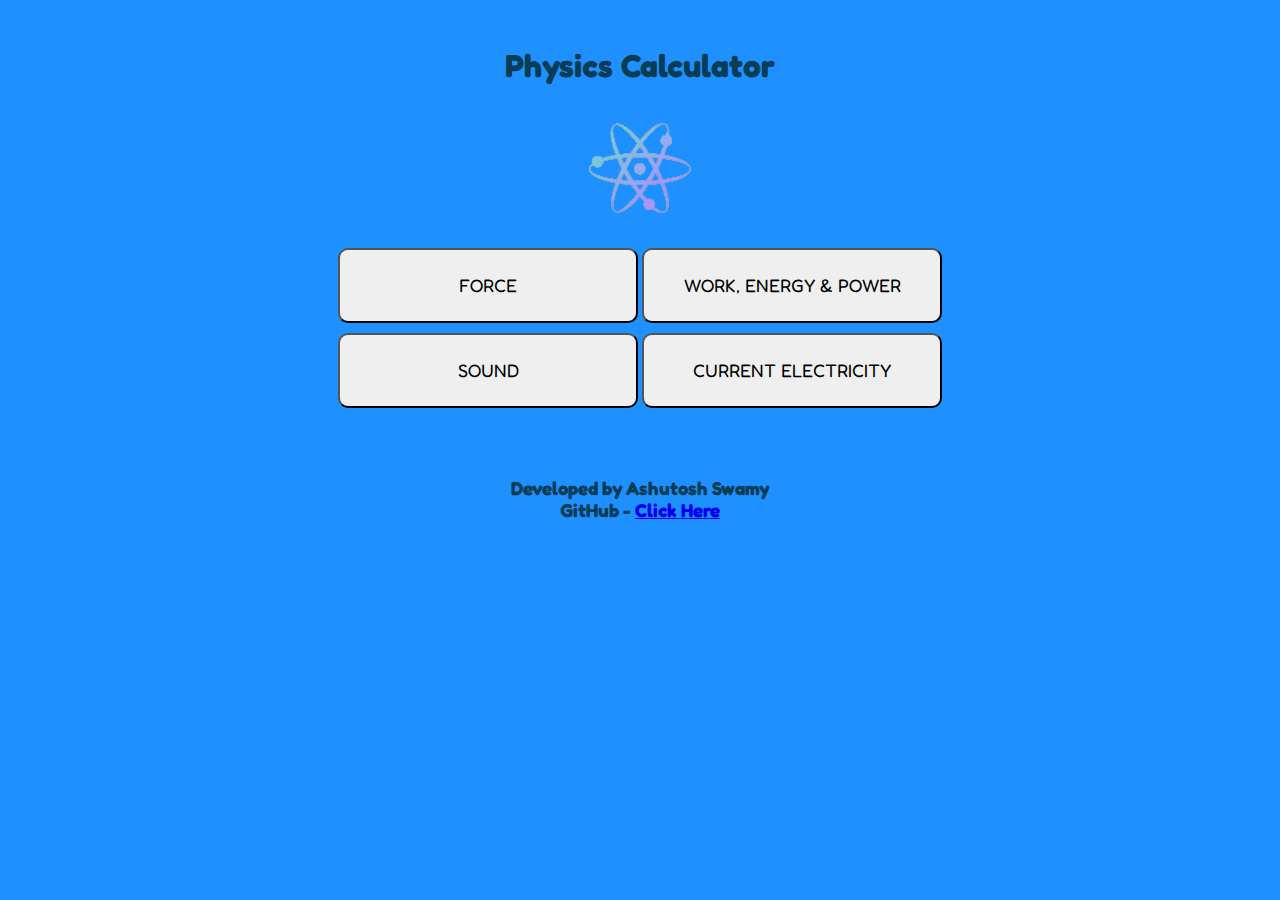
<file: index.html>
<!DOCTYPE html>
<html lang="en">
  <head>
    <meta charset="UTF-8" />
    <meta http-equiv="X-UA-Compatible" content="IE=edge" />
    <meta name="viewport" content="width=device-width, initial-scale=1.0" />
    <title>Physics Calculator</title>
    <link rel="stylesheet" href="./styles/index.css" />
    <link rel="icon" href="./assets/logo.png" />
    <link
      href="https://fonts.googleapis.com/css2?family=Fredoka&display=swap"
      rel="stylesheet"
    />
    <h1 class="title">Physics Calculator</h1>
    <div class="logo">
      <img src="./assets/logo2.png" />
    </div>
    <div class="buttons-1">
      <a href="./pages/force.html"><button>FORCE</button></a>
      <a href="./pages/wep.html"
        ><button class="wep">WORK, ENERGY & POWER</button></a
      >
    </div>
    <div class="buttons-2">
      <a href="./pages/sound.html"><button class="sound">SOUND</button></a>
      <a href="./pages/electricity.html"
        ><button class="electricity">CURRENT ELECTRICITY</button></a
      >
    </div>
    <div class="devinfo">
      <h3>
        Developed by Ashutosh Swamy<br />GitHub -
        <a href="https://github.com/ItzAshu397">Click Here</a>
      </h3>
    </div>
  </head>
  <body></body>
</html>
</file>
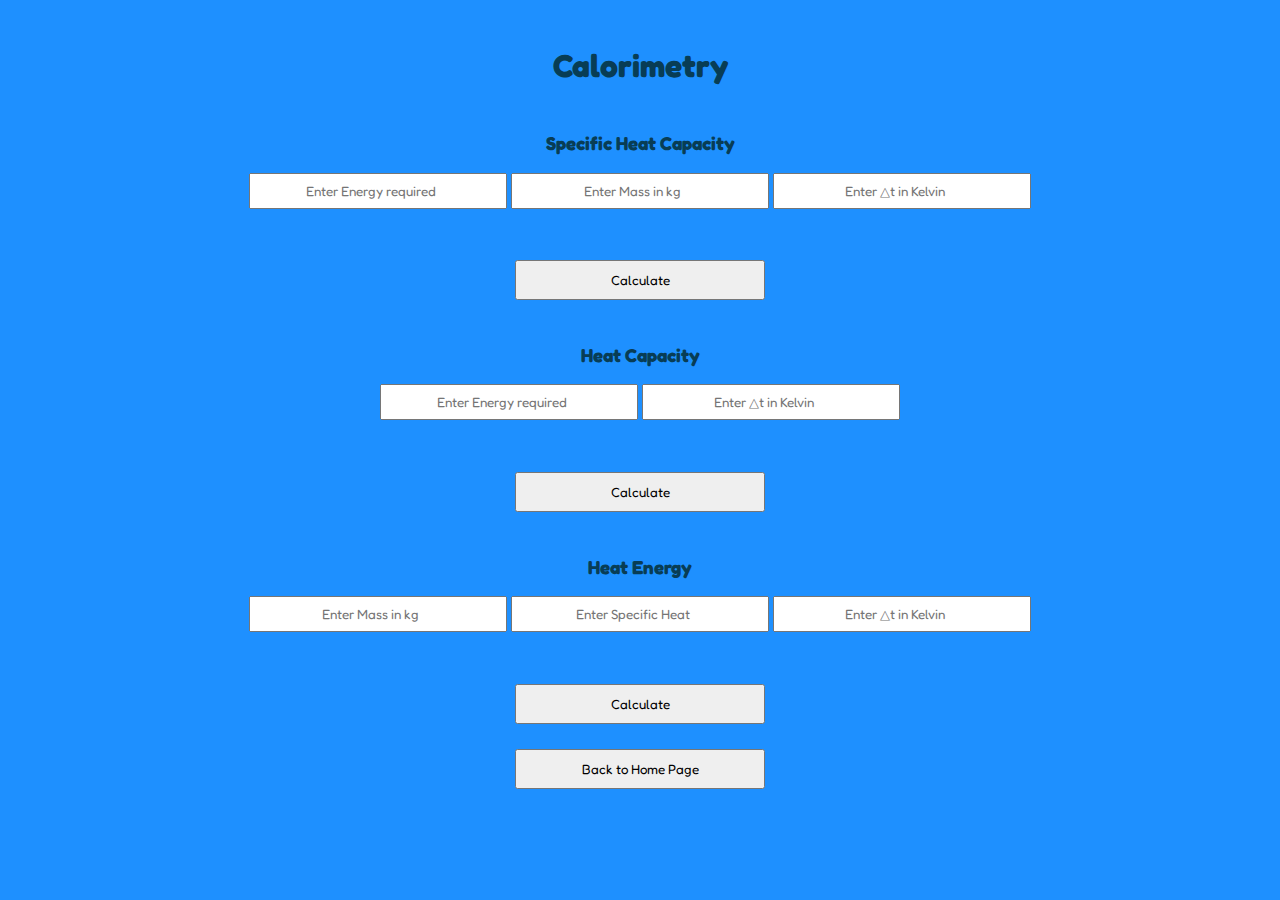
<file: pages/calorimetry.html>
<!DOCTYPE html>
<html lang="en">
  <head>
    <meta charset="UTF-8" />
    <meta http-equiv="X-UA-Compatible" content="IE=edge" />
    <meta name="viewport" content="width=device-width, initial-scale=1.0" />
    <title>Calorimetry</title>
    <link rel="stylesheet" href="../styles/calorimetry.css" />
    <link rel="icon" href="../assets/logo.png" />
    <link
      href="https://fonts.googleapis.com/css2?family=Fredoka&display=swap"
      rel="stylesheet"
    />
    <script type="text/javascript" src="../js/calorimetry.js"></script>
  </head>
  <body>
    <h1 class="title">Calorimetry</h1>
    <h3 class="specificheatinfo">Specific Heat Capacity</h3>
    <div class="specificheatinput">
      <input
        class="energyinput1"
        id="energyinput1"
        placeholder="Enter Energy required"
        type="number"
      />
      <input
        class="massinput1"
        id="massinput1"
        placeholder="Enter Mass in kg"
        type="number"
      />
      <input
        class="tempinput1"
        id="tempinput1"
        placeholder="Enter △t in Kelvin"
        type="number"
      />
    </div>
    <div class="resultdiv1">
      <h1 class="resultdiv1" id="resultdiv1"></h1>
    </div>
    <div class="specificheatbutton">
      <button class="specificheatbutton" onclick="specificHeat()">
        Calculate
      </button>
    </div>
    <h3 class="heatinfo">Heat Capacity</h3>
    <div class="heatinput">
      <input
        class="energyinput2"
        id="energyinput2"
        placeholder="Enter Energy required"
        type="number"
      />
      <input
        class="tempinput2"
        id="tempinput2"
        placeholder="Enter △t in Kelvin"
        type="number"
      />
    </div>
    <div class="resultdiv2">
      <h1 class="resultdiv2" id="resultdiv2"></h1>
    </div>
    <div class="heatbutton">
      <button class="heatbutton" onclick="heat()">Calculate</button>
    </div>
    <h3 class="heatenergyinfo">Heat Energy</h3>
    <div class="heatenergyinput">
      <input
        class="massinput2"
        id="massinput2"
        placeholder="Enter Mass in kg"
        type="number"
      />
      <input
        class="shinput1"
        id="shinput1"
        placeholder="Enter Specific Heat"
        type="number"
      />
      <input
        class="tempinput3"
        id="tempinput3"
        placeholder="Enter △t in Kelvin"
        type="number"
      />
    </div>
    <div class="resultdiv3">
      <h1 class="resultdiv3" id="resultdiv3"></h1>
    </div>
    <div class="heatenergybutton">
      <button class="heatenergybutton" onclick="heatEnergy()">Calculate</button>
    </div>
    <div class="backbutton">
      <a href="../index.html"
        ><button class="backbutton">Back to Home Page</button></a
      >
    </div>
  </body>
</html>
</file>
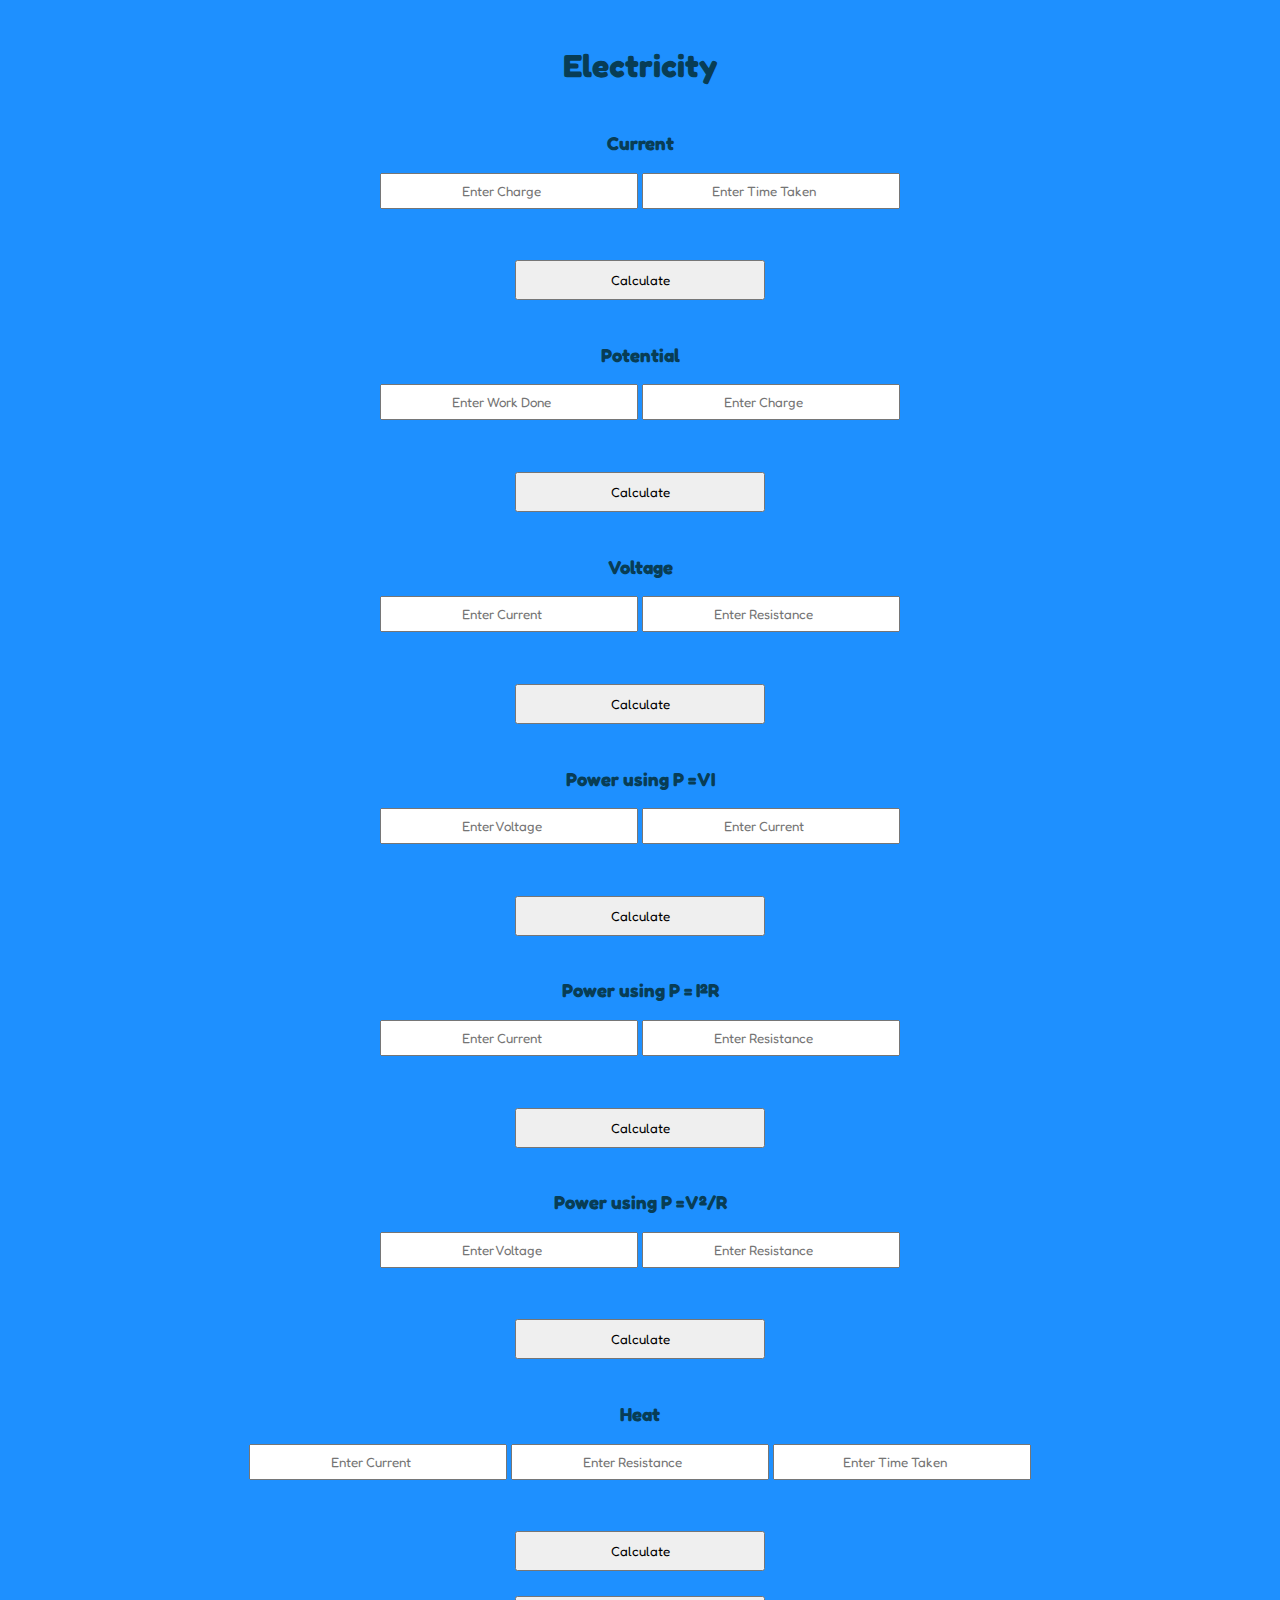
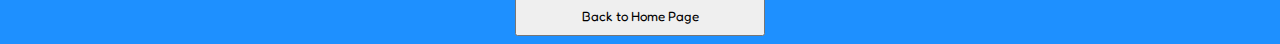
<file: pages/electricity.html>
<!DOCTYPE html>
<html lang="en">
  <head>
    <meta charset="UTF-8" />
    <meta http-equiv="X-UA-Compatible" content="IE=edge" />
    <meta name="viewport" content="width=device-width, initial-scale=1.0" />
    <title>Electricity</title>
    <link rel="stylesheet" href="../styles/electricity.css" />
    <link rel="icon" href="../assets/logo.png" />
    <link
      href="https://fonts.googleapis.com/css2?family=Fredoka&display=swap"
      rel="stylesheet"
    />
    <script type="text/javascript" src="../js/electricity.js"></script>
  </head>
  <body>
    <h1 class="title">Electricity</h1>
    <h3 class="currentinfo">Current</h3>
    <div class="currentinput">
      <input
        id="chargeinput"
        class="chargeinput"
        placeholder="Enter Charge"
        type="number"
      />
      <input
        id="timeinput"
        class="timeinput"
        placeholder="Enter Time Taken"
        type="number"
      />
    </div>
    <div class="resultdiv1">
      <h1 class="resultdiv1" id="resultdiv1"></h1>
    </div>
    <div class="currentbutton">
      <button class="currentbutton" onclick="current()">Calculate</button>
    </div>
    <h3 class="potentialinfo">Potential</h3>
    <div class="potentialinput">
      <input
        id="workinput"
        class="workinput"
        placeholder="Enter Work Done"
        type="number"
      />
      <input
        id="chargeinput2"
        class="chargeinput2"
        placeholder="Enter Charge"
        type="number"
      />
    </div>
    <div class="resultdiv2">
      <h1 class="resultdiv2" id="resultdiv2"></h1>
    </div>
    <div class="potentialbutton">
      <button class="potentialbutton" onclick="potential()">Calculate</button>
    </div>
    <h3 class="voltageinfo">Voltage</h3>
    <div class="voltageinput">
      <input
        id="currentinput2"
        class="currentinput2"
        placeholder="Enter Current"
        type="number"
      />
      <input
        id="resistanceinput"
        class="resistanceinput"
        placeholder="Enter Resistance"
        type="number"
      />
    </div>
    <div class="resultdiv3">
      <h1 class="resultdiv3" id="resultdiv3"></h1>
    </div>
    <div class="voltagebutton">
      <button class="voltagebutton" onclick="voltage()">Calculate</button>
    </div>
    <h3 class="powerinfo">Power using P = VI</h3>
    <div class="powerinput">
      <input
        id="voltageinput2"
        class="voltageinput2"
        placeholder="Enter Voltage"
        type="number"
      />
      <input
        id="currentinput3"
        class="currentinput3"
        placeholder="Enter Current"
        type="number"
      />
    </div>
    <div class="resultdiv4">
      <h1 class="resultdiv4" id="resultdiv4"></h1>
    </div>
    <div class="powerbutton">
      <button class="powerbutton" onclick="power()">Calculate</button>
    </div>
    <h3 class="powerinfo2">Power using P = I²R</h3>
    <div class="powerinput2">
      <input
        id="currentinput4"
        class="currentinput4"
        placeholder="Enter Current"
        type="number"
      />
      <input
        id="resistanceinput2"
        class="resistanceinput2"
        placeholder="Enter Resistance"
        type="number"
      />
    </div>
    <div class="resultdiv5">
      <h1 class="resultdiv5" id="resultdiv5"></h1>
    </div>
    <div class="powerbutton2">
      <button class="powerbutton2" onclick="power2()">Calculate</button>
    </div>
    <h3 class="powerinfo3">Power using P = V²/R</h3>
    <div class="powerinput3">
      <input
        id="voltageinput3"
        class="voltageinput3"
        placeholder="Enter Voltage"
        type="number"
      />
      <input
        id="resistanceinput3"
        class="resistanceinput3"
        placeholder="Enter Resistance"
        type="number"
      />
    </div>
    <div class="resultdiv6">
      <h1 class="resultdiv6" id="resultdiv6"></h1>
    </div>
    <div class="powerbutton3">
      <button class="powerbutton3" onclick="power3()">Calculate</button>
    </div>
    <h3 class="heatinfo">Heat</h3>
    <div class="heatinput">
      <input
        id="currentinput5"
        class="currentinput5"
        placeholder="Enter Current"
        type="number"
      />
      <input
        id="resistanceinput4"
        class="resistanceinput4"
        placeholder="Enter Resistance"
        type="number"
      />
      <input
        id="timeinput2"
        class="timeinput2"
        placeholder="Enter Time Taken"
        type="number"
      />
    </div>
    <div class="resultdiv7">
      <h1 class="resultdiv7" id="resultdiv7"></h1>
    </div>
    <div class="heatbutton">
      <button class="heatbutton" onclick="heat()">Calculate</button>
    </div>
    <div class="backbutton">
      <a href="../index.html"
        ><button class="backbutton">Back to Home Page</button></a
      >
    </div>
  </body>
</html>
</file>
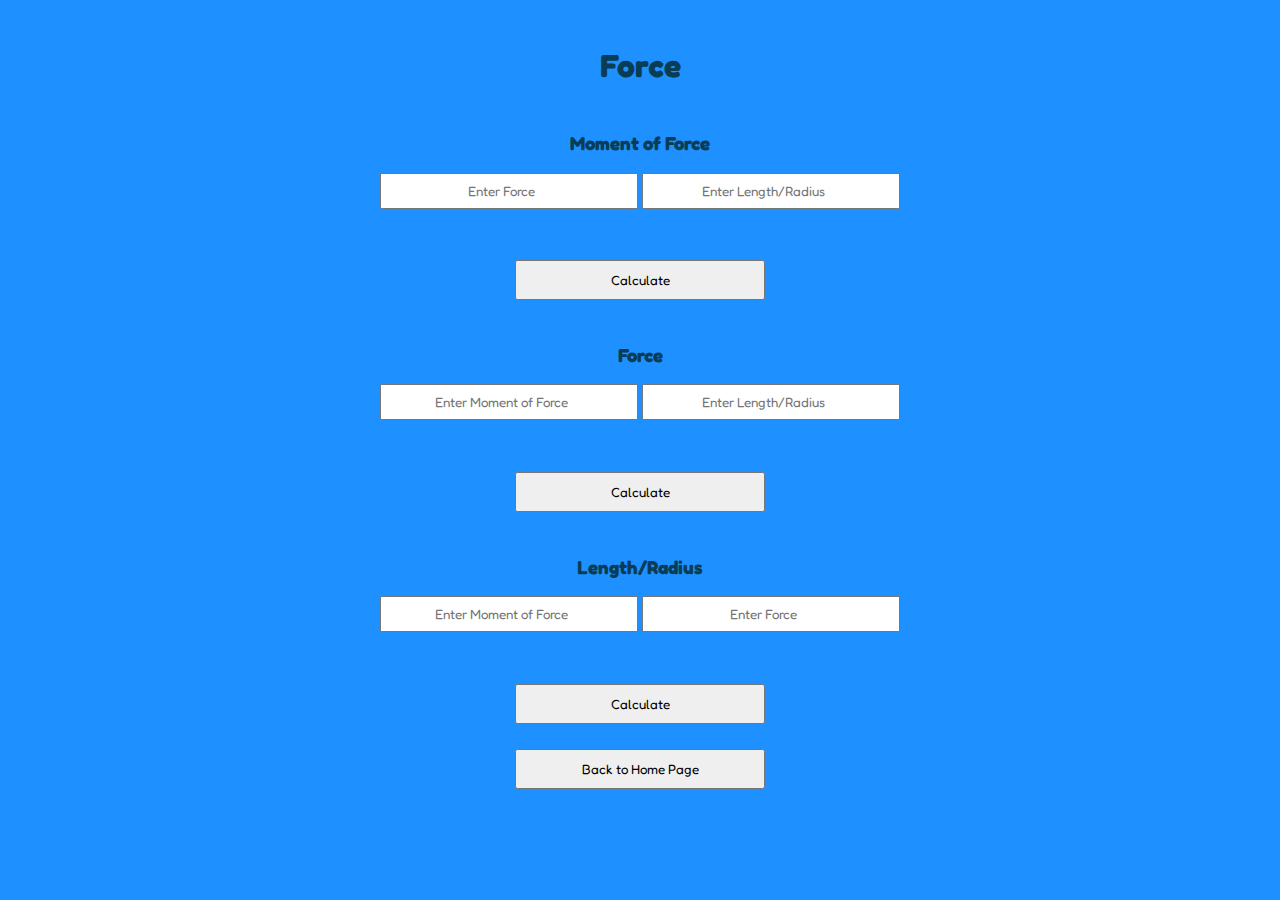
<file: pages/force.html>
<!DOCTYPE html>
<html lang="en">
  <head>
    <meta charset="UTF-8" />
    <meta http-equiv="X-UA-Compatible" content="IE=edge" />
    <meta name="viewport" content="width=device-width, initial-scale=1.0" />
    <title>Force</title>
    <link rel="stylesheet" href="../styles/force.css" />
    <link rel="icon" href="../assets/logo.png" />
    <link
      href="https://fonts.googleapis.com/css2?family=Fredoka&display=swap"
      rel="stylesheet"
    />
    <script type="text/javascript" src="../js/force.js"></script>
  </head>
  <body>
    <h1 class="title">Force</h1>
    <h3 class="momentofforceinfo">Moment of Force</h3>
    <div class="momentofforceinput">
      <input
        id="forceinput"
        class="forceinput"
        placeholder="Enter Force"
        type="number"
      />
      <input
        id="lengthinput"
        class="lengthinput"
        placeholder="Enter Length/Radius"
        type="number"
      />
    </div>
    <div class="resultdiv1">
      <h1 class="resultdiv1" id="resultdiv1"></h1>
    </div>
    <div class="momentofforcebutton">
      <button class="momentofforcebutton" onclick="momentOfForce()">
        Calculate
      </button>
    </div>
    <h3 class="forceinfo">Force</h3>
    <div class="forceinput">
      <input
        id="momentofforceinput"
        class="momentofforceinput"
        placeholder="Enter Moment of Force"
        type="number"
      />
      <input
        id="lengthinput2"
        class="lengthinput2"
        placeholder="Enter Length/Radius"
        type="number"
      />
    </div>
    <div class="resultdiv2">
      <h1 class="resultdiv2" id="resultdiv2"></h1>
    </div>
    <div class="forcebutton">
      <button class="forcebutton" onclick="force()">Calculate</button>
    </div>
    <h3 class="lengthinfo">Length/Radius</h3>
    <div class="momentofforceinput">
      <input
        id="momentofforceinput2"
        class="momentofforceinput2"
        placeholder="Enter Moment of Force"
        type="number"
      />
      <input
        id="forceinput2"
        class="forceinput2"
        placeholder="Enter Force"
        type="number"
      />
    </div>
    <div class="resultdiv3">
      <h1 class="resultdiv3" id="resultdiv3"></h1>
    </div>
    <div class="forcebutton">
      <button class="forcebutton" onclick="length()">Calculate</button>
    </div>
    <div class="backbutton">
      <a href="../index.html"
        ><button class="backbutton">Back to Home Page</button></a
      >
    </div>
  </body>
</html>
</file>
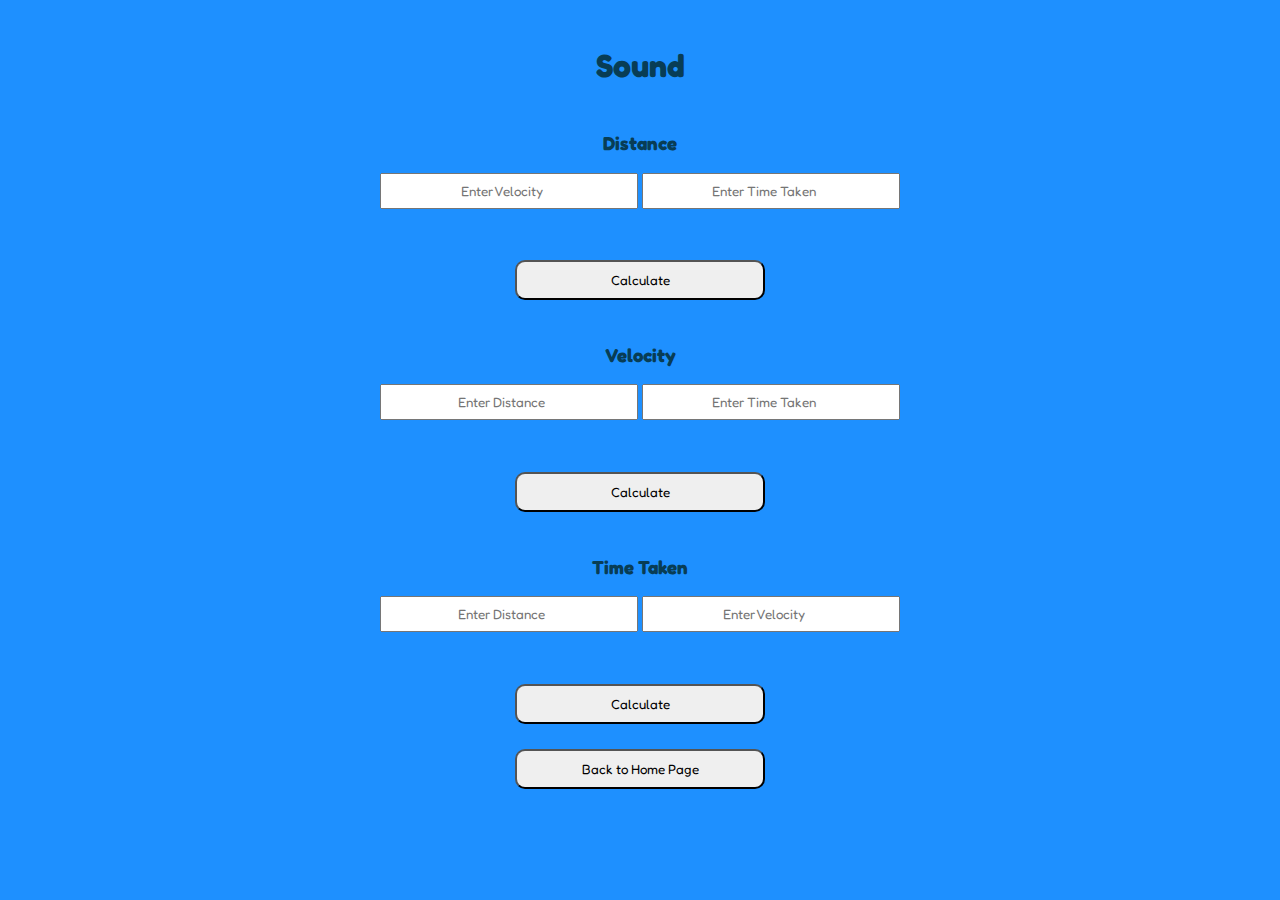
<file: pages/sound.html>
<!DOCTYPE html>
<html lang="en">
  <head>
    <meta charset="UTF-8" />
    <meta http-equiv="X-UA-Compatible" content="IE=edge" />
    <meta name="viewport" content="width=device-width, initial-scale=1.0" />
    <title>Sound</title>
    <link rel="stylesheet" href="../styles/sound.css" />
    <link rel="icon" href="../assets/logo.png" />
    <link
      href="https://fonts.googleapis.com/css2?family=Fredoka&display=swap"
      rel="stylesheet"
    />
    <script type="text/javascript" src="../js/sound.js"></script>
  </head>
  <body>
    <h1 class="title">Sound</h1>
    <h3 class="distanceinfo">Distance</h3>
    <div class="distanceinput">
      <input
        id="velocityinput"
        class="velocityinput"
        placeholder="Enter Velocity"
        type="number"
      />
      <input
        id="timeinput"
        class="timeinput"
        placeholder="Enter Time Taken"
        type="number"
      />
    </div>
    <div class="resultdiv1">
      <h1 class="resultdiv1" id="resultdiv1"></h1>
    </div>
    <div class="distancebutton">
      <button class="distancebutton" onclick="distance()">Calculate</button>
    </div>
    <h3 class="velocityinfo">Velocity</h3>
    <div class="velocityinput">
      <input
        id="distanceinput2"
        class="distanceinput2"
        placeholder="Enter Distance"
        type="number"
      />
      <input
        id="timeinput2"
        class="timeinput2"
        placeholder="Enter Time Taken"
        type="number"
      />
    </div>
    <div class="resultdiv2">
      <h1 class="resultdiv2" id="resultdiv2"></h1>
    </div>
    <div class="velocitybutton">
      <button class="velocitybutton" onclick="velocity()">Calculate</button>
    </div>
    <h3 class="timeinfo">Time Taken</h3>
    <div class="timeinput">
      <input
        id="distanceinput3"
        class="distanceinput3"
        placeholder="Enter Distance"
        type="number"
      />
      <input
        id="velocityinput2"
        class="velocityinput2"
        placeholder="Enter Velocity"
        type="number"
      />
    </div>
    <div class="resultdiv3">
      <h1 class="resultdiv3" id="resultdiv3"></h1>
    </div>
    <div class="velocitybutton">
      <button class="velocitybutton" onclick="time()">Calculate</button>
    </div>
    <div class="backbutton">
      <a href="../index.html"
        ><button class="backbutton">Back to Home Page</button></a
      >
    </div>
  </body>
</html>
</file>
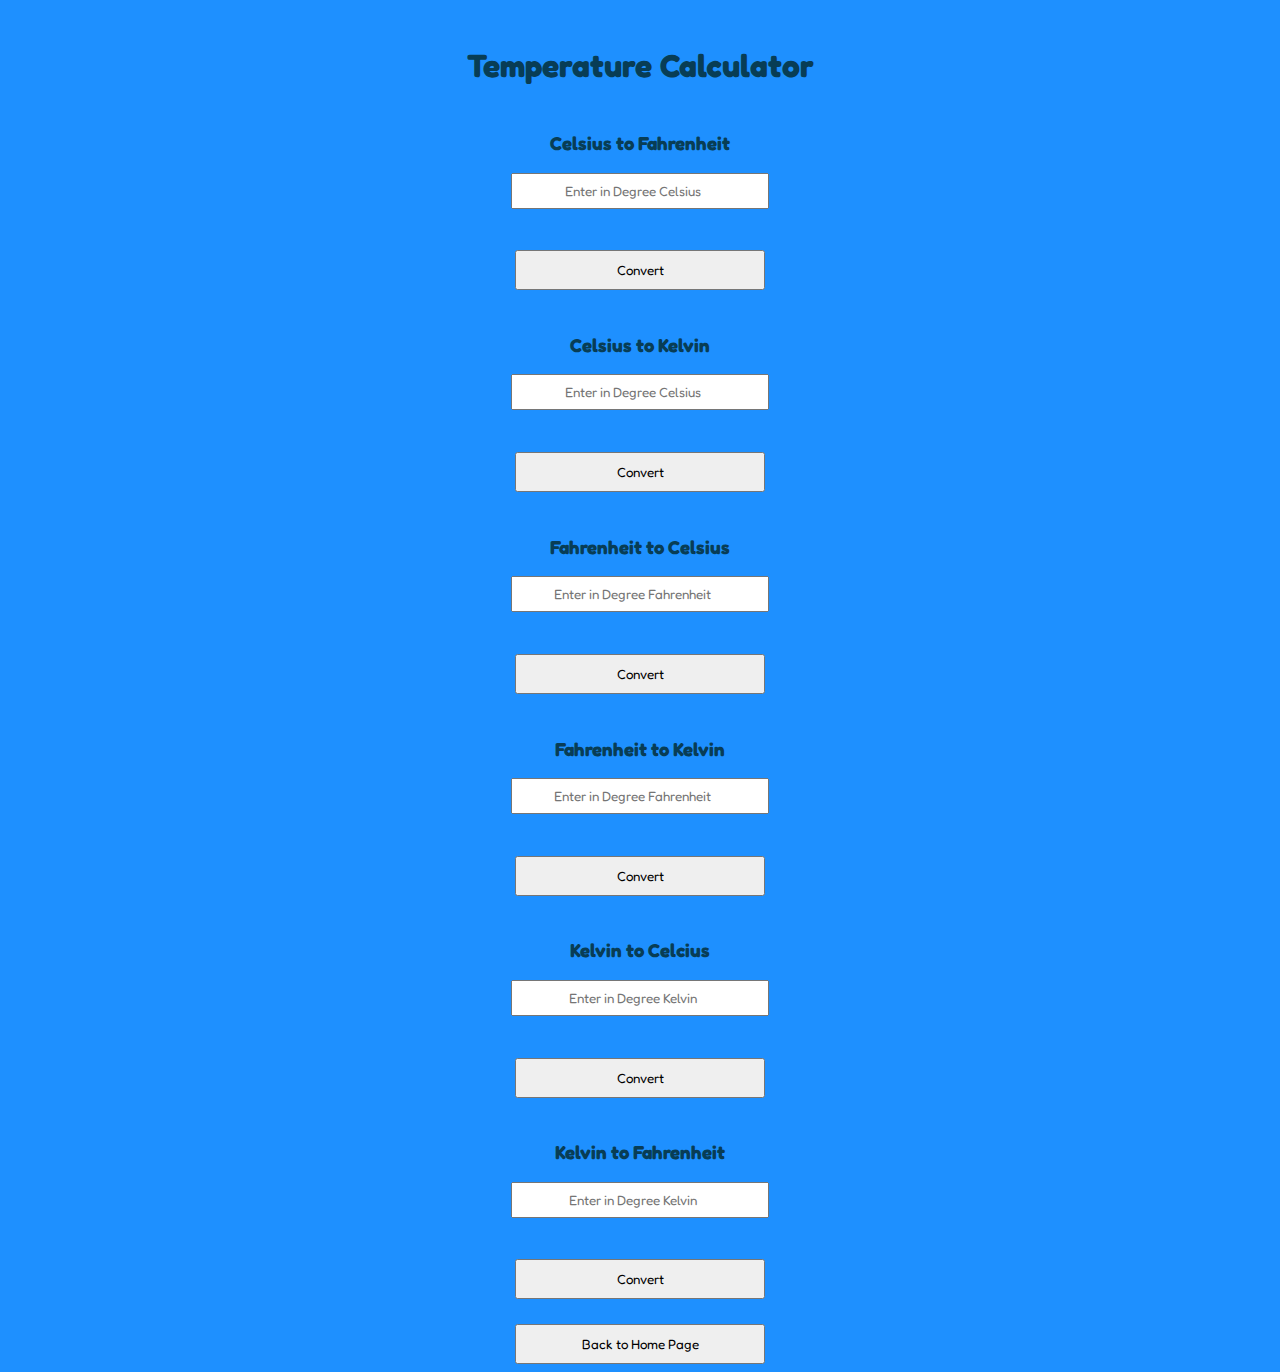
<file: pages/temperature.html>
<!DOCTYPE html>
<html lang="en">
  <head>
    <meta charset="UTF-8" />
    <meta http-equiv="X-UA-Compatible" content="IE=edge" />
    <meta name="viewport" content="width=device-width, initial-scale=1.0" />
    <title>Temperature Calculator</title>
    <link rel="icon" href="../assets/logo.png" />
    <link rel="stylesheet" href="../styles/temperature.css" />
    <link
    href="https://fonts.googleapis.com/css2?family=Fredoka&display=swap"
    rel="stylesheet"
   />
    <script type="text/javascript" src="../js/temperature.js"></script>
  </head>
  <body>
    <h1 class="title">Temperature Calculator</h1>
    <h3 class="ctofinfo">Celsius to Fahrenheit</h3>
    <div class="ctofinput">
      <input
        id="ctofinput"
        class="ctofinput"
        placeholder="Enter in Degree Celsius"
        type="number"
      />
      <div class="resultdiv1">
        <h1 class="resultdiv1" id="resultdiv1"></h1>
      </div>
      <div class="ctofbutton">
        <button class="ctofbutton" onclick="celsiusToFahrenheit()">Convert</button>
      </div>
      <h3 class="ctokinfo">Celsius to Kelvin</h3>
      <div class="ctokinput">
        <input
          id="ctokinput"
          class="ctokinput"
          placeholder="Enter in Degree Celsius"
          type="number"
        />
        <div class="resultdiv2">
          <h1 class="resultdiv2" id="resultdiv2"></h1>
        </div>
        <div class="ctokbutton">
          <button class="ctokbutton" onclick="celsiusToKelvin()">Convert</button>
        </div>
        <h3 class="ftocinfo">Fahrenheit to Celsius</h3>
        <div class="ftocinput">
          <input
            id="ftocinput"
            class="ftocinput"
            placeholder="Enter in Degree Fahrenheit"
            type="number"
          />
          <div class="resultdiv3">
            <h1 class="resultdiv3" id="resultdiv3"></h1>
          </div>
          <div class="ftocbutton">
            <button class="ftocbutton" onclick="fahrenheitToCelsius()">Convert</button>
          </div>
          <h3 class="ftokinfo">Fahrenheit to Kelvin</h3>
          <div class="ftokinput">
            <input
              id="ftokinput"
              class="ftokinput"
              placeholder="Enter in Degree Fahrenheit"
              type="number"
            />
            <div class="resultdiv4">
              <h1 class="resultdiv4" id="resultdiv4"></h1>
            </div>
            <div class="ftokbutton">
              <button class="ftokbutton" onclick="fahrenheitToKelvin()">Convert</button>
            </div>
            <h3 class="ktocinfo">Kelvin to Celcius</h3>
            <div class="ktocinput">
              <input
                id="ktocinput"
                class="ktocinput"
                placeholder="Enter in Degree Kelvin"
                type="number"
              />
              <div class="resultdiv5">
                <h1 class="resultdiv5" id="resultdiv5"></h1>
              </div>
              <div class="ktocbutton">
                <button class="ktocbutton" onclick="kelvinToCelsius()">Convert</button>
              </div>
              <h3 class="ktofinfo">Kelvin to Fahrenheit</h3>
              <div class="ktofinput">
                <input
                  id="ktofinput"
                  class="ktofinput"
                  placeholder="Enter in Degree Kelvin"
                  type="number"
                />
                <div class="resultdiv6">
                  <h1 class="resultdiv6" id="resultdiv6"></h1>
                </div>
                <div class="ktofbutton">
                  <button class="ktofbutton" onclick="kelvinToFahrenheit()">Convert</button>
                </div>
    <div class="backbutton">
      <a href="../index.html"
        ><button class="backbutton">Back to Home Page</button></a
      >
    </div>
  </body>
</html>
</file>
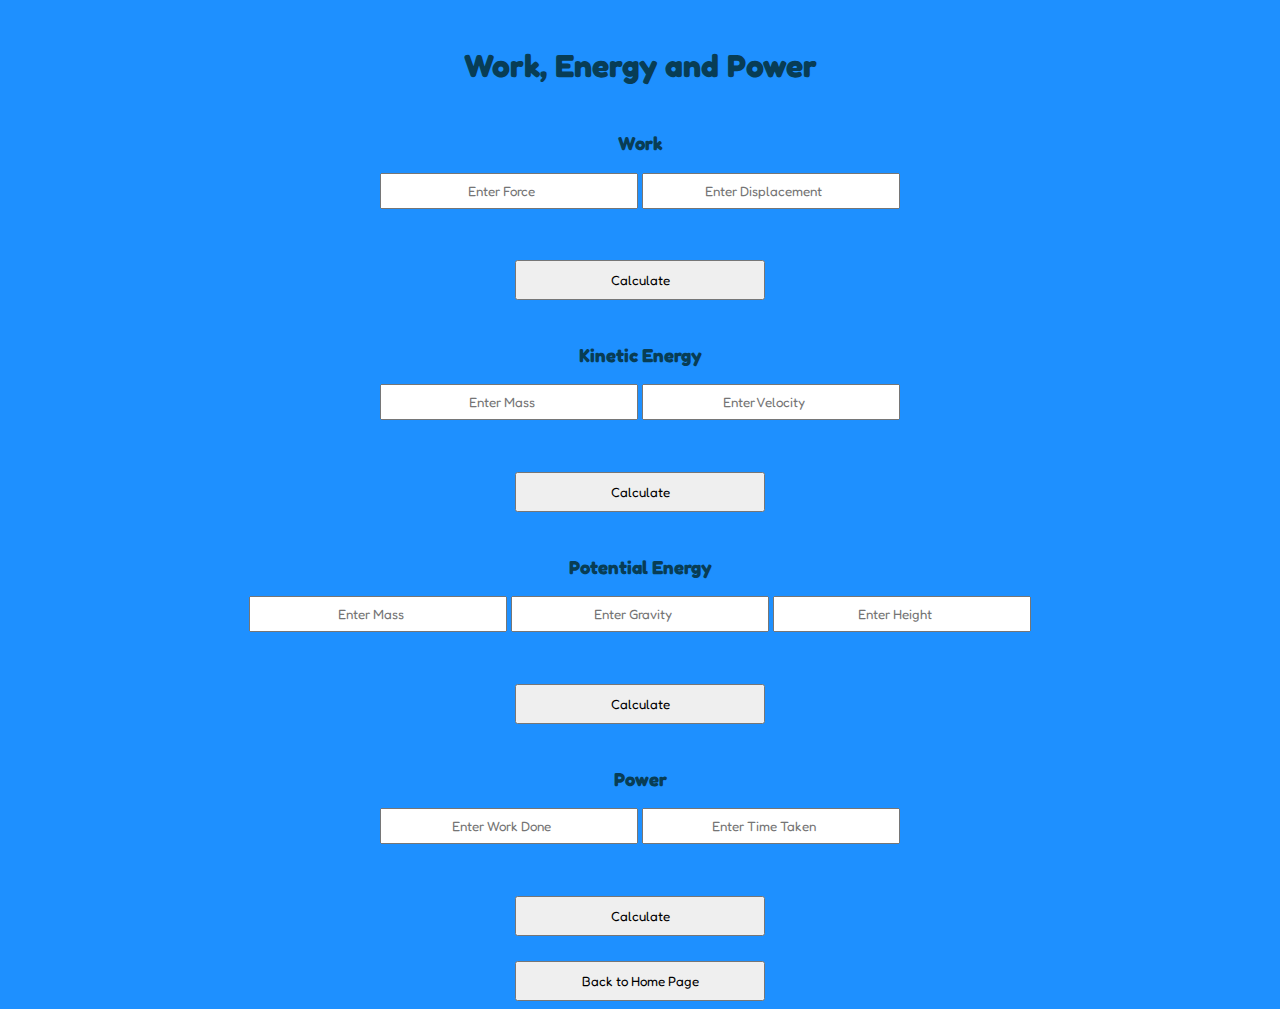
<file: pages/wep.html>
<!DOCTYPE html>
<html lang="en">
  <head>
    <meta charset="UTF-8" />
    <meta http-equiv="X-UA-Compatible" content="IE=edge" />
    <meta name="viewport" content="width=device-width, initial-scale=1.0" />
    <title>Work, Energy and Power</title>
    <link rel="stylesheet" href="../styles/wep.css" />
    <link rel="icon" href="../assets/logo.png" />
    <link
      href="https://fonts.googleapis.com/css2?family=Fredoka&display=swap"
      rel="stylesheet"
    />
    <script type="text/javascript" src="../js/wep.js"></script>
  </head>
  <body>
    <h1 class="title">Work, Energy and Power</h1>
    <h3 class="workinfo">Work</h3>
    <div class="workinput">
      <input
        id="forceinput"
        class="forceinput"
        placeholder="Enter Force"
        type="number"
      />
      <input
        id="displacementinput"
        class="displacementinput"
        placeholder="Enter Displacement"
        type="number"
      />
    </div>
    <div class="resultdiv1">
      <h1 class="resultdiv1" id="resultdiv1"></h1>
    </div>
    <div class="workbutton">
      <button class="workbutton" onclick="work()">Calculate</button>
    </div>
    <h3 class="kineticenergyinfo">Kinetic Energy</h3>
    <div class="kineticenergyinput">
      <input
        id="massinput"
        class="massinput"
        placeholder="Enter Mass"
        type="number"
      />
      <input
        id="velocityinput"
        class="velocityinput"
        placeholder="Enter Velocity"
        type="number"
      />
    </div>
    <div class="resultdiv2">
      <h1 class="resultdiv2" id="resultdiv2"></h1>
    </div>
    <div class="kineticenergybutton">
      <button class="kineticenergybutton" onclick="kineticEnergy()">
        Calculate
      </button>
    </div>
    <h3 class="potentialenergyinfo">Potential Energy</h3>
    <div class="potentialenergyinput">
      <input
        id="massinput2"
        class="massinput2"
        placeholder="Enter Mass"
        type="number"
      />
      <input
        id="gravityinput"
        class="gravityinput"
        placeholder="Enter Gravity"
        type="number"
      />
      <input
        id="heightinput"
        class="heightinput"
        placeholder="Enter Height"
        type="number"
      />
    </div>
    <div class="resultdiv3">
      <h1 class="resultdiv3" id="resultdiv3"></h1>
    </div>
    <div class="potentialenergybutton">
      <button class="potentialenergybutton" onclick="potentialEnergy()">
        Calculate
      </button>
    </div>
    <h3 class="powerinfo">Power</h3>
    <div class="powerinput">
      <input
        id="workinput2"
        class="workinput2"
        placeholder="Enter Work Done"
        type="number"
      />
      <input
        id="timeinput"
        class="timeinput"
        placeholder="Enter Time Taken"
        type="number"
      />
    </div>
    <div class="resultdiv4">
      <h1 class="resultdiv4" id="resultdiv4"></h1>
    </div>
    <div class="powerbutton">
      <button class="powerbutton" onclick="power()">Calculate</button>
    </div>
    <div class="backbutton">
      <a href="../index.html"
        ><button class="backbutton">Back to Home Page</button></a
      >
    </div>
  </body>
</html>
</file>
<file: styles/index.css>
body {
  font-family: "Fredoka", sans-serif;
  color: #083d55;
  background-color: #1e90ff;
}

h1.title {
  padding-top: 25px;
  text-align: center;
}

div.logo {
  padding-top: 10px;
  text-align: center;
}

div.buttons-1 {
  padding-top: 25px;
  text-align: center;
}

div.buttons-2 {
  padding-top: 10px;
  text-align: center;
}

button {
  height: 75px;
  width: 300px;
  text-align: center;
  font-family: "Fredoka", sans-serif;
  font-size: large;
  border-radius: 10px;
}

div.devinfo {
  padding-top: 50px;
  text-align: center;
}
</file>
<file: styles/calorimetry.css>
body {
  font-family: "Fredoka", sans-serif;
  color: #083d55;
  background-color: #1e90ff;
}

h1.title {
  padding-top: 25px;
  text-align: center;
}
h3.specificheatinfo {
  padding-top: 25px;
  text-align: center;
}

div.specificheatinput {
  text-align: center;
  font-family: "Fredoka", sans-serif;
}

input.energyinput1 {
  text-align: center;
  height: 30px;
  width: 250px;
  font-family: "Fredoka", sans-serif;
}

input.massinput1 {
  text-align: center;
  height: 30px;
  width: 250px;
  font-family: "Fredoka", sans-serif;
}

input.tempinput1 {
  text-align: center;
  height: 30px;
  width: 250px;
  font-family: "Fredoka", sans-serif;
}

div.specificheatbutton {
  padding-top: 20px;
  text-align: center;
}

button.specificheatbutton {
  text-align: center;
  font-family: "Fredoka", sans-serif;
  height: 40px;
  width: 250px;
}

div.resultdiv1 {
  text-align: center;
  padding-top: 10px;
  font-family: "Fredoka", sans-serif;
}

h3.heatinfo {
  padding-top: 25px;
  text-align: center;
}

div.heatinput {
  text-align: center;
  font-family: "Fredoka", sans-serif;
}

input.energyinput2 {
  text-align: center;
  height: 30px;
  width: 250px;
  font-family: "Fredoka", sans-serif;
}

input.tempinput2 {
  text-align: center;
  height: 30px;
  width: 250px;
  font-family: "Fredoka", sans-serif;
}

div.heatbutton {
  padding-top: 20px;
  text-align: center;
}

button.heatbutton {
  text-align: center;
  font-family: "Fredoka", sans-serif;
  height: 40px;
  width: 250px;
}

div.resultdiv2 {
  text-align: center;
  padding-top: 10px;
  font-family: "Fredoka", sans-serif;
}

h3.heatenergyinfo {
  padding-top: 25px;
  text-align: center;
}

div.heatenergyinput {
  text-align: center;
  font-family: "Fredoka", sans-serif;
}

input.massinput2 {
  text-align: center;
  height: 30px;
  width: 250px;
  font-family: "Fredoka", sans-serif;
}

input.shinput1 {
  text-align: center;
  height: 30px;
  width: 250px;
  font-family: "Fredoka", sans-serif;
}

input.tempinput3 {
  text-align: center;
  height: 30px;
  width: 250px;
  font-family: "Fredoka", sans-serif;
}

div.heatenergybutton {
  padding-top: 20px;
  text-align: center;
}

button.heatenergybutton {
  text-align: center;
  font-family: "Fredoka", sans-serif;
  height: 40px;
  width: 250px;
}

div.resultdiv3 {
  text-align: center;
  padding-top: 10px;
  font-family: "Fredoka", sans-serif;
}

div.backbutton {
  padding-top: 25px;
  text-align: center;
}

button.backbutton {
  text-align: center;
  font-family: "Fredoka", sans-serif;
  height: 40px;
  width: 250px;
}
</file>
<file: styles/electricity.css>
body {
  font-family: "Fredoka", sans-serif;
  color: #083d55;
  background-color: #1e90ff;
}

h1.title {
  padding-top: 25px;
  text-align: center;
}

h3.currentinfo {
  padding-top: 25px;
  text-align: center;
}

div.currentinput {
  text-align: center;
  font-family: "Fredoka", sans-serif;
}

input.chargeinput {
  text-align: center;
  height: 30px;
  width: 250px;
  font-family: "Fredoka", sans-serif;
}

input.timeinput {
  text-align: center;
  height: 30px;
  width: 250px;
  font-family: "Fredoka", sans-serif;
}

div.currentbutton {
  padding-top: 20px;
  text-align: center;
}

button.currentbutton {
  text-align: center;
  font-family: "Fredoka", sans-serif;
  height: 40px;
  width: 250px;
}

div.resultdiv1 {
  text-align: center;
  padding-top: 10px;
  font-family: "Fredoka", sans-serif;
}

h3.potentialinfo {
  padding-top: 25px;
  text-align: center;
}

div.potentialinput {
  text-align: center;
  font-family: "Fredoka", sans-serif;
}

input.workinput {
  text-align: center;
  height: 30px;
  width: 250px;
  font-family: "Fredoka", sans-serif;
}

input.chargeinput2 {
  text-align: center;
  height: 30px;
  width: 250px;
  font-family: "Fredoka", sans-serif;
}

div.potentialbutton {
  padding-top: 20px;
  text-align: center;
}

button.potentialbutton {
  text-align: center;
  font-family: "Fredoka", sans-serif;
  height: 40px;
  width: 250px;
}

div.resultdiv2 {
  text-align: center;
  padding-top: 10px;
  font-family: "Fredoka", sans-serif;
}

h3.voltageinfo {
  padding-top: 25px;
  text-align: center;
}

div.voltageinput {
  text-align: center;
  font-family: "Fredoka", sans-serif;
}

input.currentinput2 {
  text-align: center;
  height: 30px;
  width: 250px;
  font-family: "Fredoka", sans-serif;
}

input.resistanceinput {
  text-align: center;
  height: 30px;
  width: 250px;
  font-family: "Fredoka", sans-serif;
}

div.voltagebutton {
  padding-top: 20px;
  text-align: center;
}

button.voltagebutton {
  text-align: center;
  font-family: "Fredoka", sans-serif;
  height: 40px;
  width: 250px;
}

div.resultdiv3 {
  text-align: center;
  padding-top: 10px;
  font-family: "Fredoka", sans-serif;
}

h3.powerinfo {
  padding-top: 25px;
  text-align: center;
}

div.powerinput {
  text-align: center;
  font-family: "Fredoka", sans-serif;
}

input.voltageinput2 {
  text-align: center;
  height: 30px;
  width: 250px;
  font-family: "Fredoka", sans-serif;
}

input.currentinput3 {
  text-align: center;
  height: 30px;
  width: 250px;
  font-family: "Fredoka", sans-serif;
}

div.powerbutton {
  padding-top: 20px;
  text-align: center;
}

button.powerbutton {
  text-align: center;
  font-family: "Fredoka", sans-serif;
  height: 40px;
  width: 250px;
}

div.resultdiv4 {
  text-align: center;
  padding-top: 10px;
  font-family: "Fredoka", sans-serif;
}

h3.powerinfo2 {
  padding-top: 25px;
  text-align: center;
}

div.powerinput2 {
  text-align: center;
  font-family: "Fredoka", sans-serif;
}

input.currentinput4 {
  text-align: center;
  height: 30px;
  width: 250px;
  font-family: "Fredoka", sans-serif;
}

input.resistanceinput2 {
  text-align: center;
  height: 30px;
  width: 250px;
  font-family: "Fredoka", sans-serif;
}

div.powerbutton2 {
  padding-top: 20px;
  text-align: center;
}

button.powerbutton2 {
  text-align: center;
  font-family: "Fredoka", sans-serif;
  height: 40px;
  width: 250px;
}

div.resultdiv5 {
  text-align: center;
  padding-top: 10px;
  font-family: "Fredoka", sans-serif;
}

h3.powerinfo3 {
  padding-top: 25px;
  text-align: center;
}

div.powerinput3 {
  text-align: center;
  font-family: "Fredoka", sans-serif;
}

input.voltageinput3 {
  text-align: center;
  height: 30px;
  width: 250px;
  font-family: "Fredoka", sans-serif;
}

input.resistanceinput3 {
  text-align: center;
  height: 30px;
  width: 250px;
  font-family: "Fredoka", sans-serif;
}

div.powerbutton3 {
  padding-top: 20px;
  text-align: center;
}

button.powerbutton3 {
  text-align: center;
  font-family: "Fredoka", sans-serif;
  height: 40px;
  width: 250px;
}

div.resultdiv6 {
  text-align: center;
  padding-top: 10px;
  font-family: "Fredoka", sans-serif;
}

h3.heatinfo {
  padding-top: 25px;
  text-align: center;
}

div.heatinput {
  text-align: center;
  font-family: "Fredoka", sans-serif;
}

input.currentinput5 {
  text-align: center;
  height: 30px;
  width: 250px;
  font-family: "Fredoka", sans-serif;
}

input.resistanceinput4 {
  text-align: center;
  height: 30px;
  width: 250px;
  font-family: "Fredoka", sans-serif;
}

input.timeinput2 {
  text-align: center;
  height: 30px;
  width: 250px;
  font-family: "Fredoka", sans-serif;
}

div.heatbutton {
  padding-top: 20px;
  text-align: center;
}

button.heatbutton {
  text-align: center;
  font-family: "Fredoka", sans-serif;
  height: 40px;
  width: 250px;
}

div.resultdiv7 {
  text-align: center;
  padding-top: 10px;
  font-family: "Fredoka", sans-serif;
}

div.backbutton {
  padding-top: 25px;
  text-align: center;
}

button.backbutton {
  text-align: center;
  font-family: "Fredoka", sans-serif;
  height: 40px;
  width: 250px;
}
</file>
<file: styles/force.css>
body {
  font-family: "Fredoka", sans-serif;
  color: #083d55;
  background-color: #1e90ff;
}

h1.title {
  padding-top: 25px;
  text-align: center;
}

h3.momentofforceinfo {
  padding-top: 25px;
  text-align: center;
}

div.momentofforceinput {
  text-align: center;
  font-family: "Fredoka", sans-serif;
}

input.forceinput {
  text-align: center;
  height: 30px;
  width: 250px;
  font-family: "Fredoka", sans-serif;
}

input.lengthinput {
  text-align: center;
  height: 30px;
  width: 250px;
  font-family: "Fredoka", sans-serif;
}

div.momentofforcebutton {
  padding-top: 20px;
  text-align: center;
}

button.momentofforcebutton {
  text-align: center;
  font-family: "Fredoka", sans-serif;
  height: 40px;
  width: 250px;
}

div.resultdiv1 {
  text-align: center;
  padding-top: 10px;
  font-family: "Fredoka", sans-serif;
}

h3.forceinfo {
  padding-top: 25px;
  text-align: center;
}

div.forceinput {
  text-align: center;
  font-family: "Fredoka", sans-serif;
}

input.momentofforceinput {
  text-align: center;
  height: 30px;
  width: 250px;
  font-family: "Fredoka", sans-serif;
}

input.lengthinput2 {
  text-align: center;
  height: 30px;
  width: 250px;
  font-family: "Fredoka", sans-serif;
}

div.forcebutton {
  padding-top: 20px;
  text-align: center;
}

button.forcebutton {
  text-align: center;
  font-family: "Fredoka", sans-serif;
  height: 40px;
  width: 250px;
}

div.resultdiv2 {
  text-align: center;
  padding-top: 10px;
  font-family: "Fredoka", sans-serif;
}

h3.lengthinfo {
  padding-top: 25px;
  text-align: center;
}

div.lengthinput {
  text-align: center;
  font-family: "Fredoka", sans-serif;
}

input.momentofforceinput2 {
  text-align: center;
  height: 30px;
  width: 250px;
  font-family: "Fredoka", sans-serif;
}

input.forceinput2 {
  text-align: center;
  height: 30px;
  width: 250px;
  font-family: "Fredoka", sans-serif;
}

div.lengthbutton {
  padding-top: 20px;
  text-align: center;
}

button.lengthbutton {
  text-align: center;
  font-family: "Fredoka", sans-serif;
  height: 40px;
  width: 250px;
}

div.resultdiv3 {
  text-align: center;
  padding-top: 10px;
  font-family: "Fredoka", sans-serif;
}

div.backbutton {
  padding-top: 25px;
  text-align: center;
}

button.backbutton {
  text-align: center;
  font-family: "Fredoka", sans-serif;
  height: 40px;
  width: 250px;
}
</file>
<file: styles/sound.css>
body {
  font-family: "Fredoka", sans-serif;
  color: #083d55;
  background-color: #1e90ff;
}

h1.title {
  padding-top: 25px;
  text-align: center;
}

h3.distanceinfo {
  padding-top: 25px;
  text-align: center;
}

div.distanceinput {
  text-align: center;
  font-family: "Fredoka", sans-serif;
}

input.velocityinput {
  text-align: center;
  height: 30px;
  width: 250px;
  font-family: "Fredoka", sans-serif;
}

input.timeinput {
  text-align: center;
  height: 30px;
  width: 250px;
  font-family: "Fredoka", sans-serif;
}

div.distancebutton {
  padding-top: 20px;
  text-align: center;
}

button.distancebutton {
  text-align: center;
  font-family: "Fredoka", sans-serif;
  height: 40px;
  width: 250px;
  border-radius: 10px;
}

div.resultdiv1 {
  text-align: center;
  padding-top: 10px;
  font-family: "Fredoka", sans-serif;
}

h3.velocityinfo {
  padding-top: 25px;
  text-align: center;
}

div.velocityinput {
  text-align: center;
  font-family: "Fredoka", sans-serif;
}

input.distanceinput2 {
  text-align: center;
  height: 30px;
  width: 250px;
  font-family: "Fredoka", sans-serif;
}

input.timeinput2 {
  text-align: center;
  height: 30px;
  width: 250px;
  font-family: "Fredoka", sans-serif;
}

div.velocitybutton {
  padding-top: 20px;
  text-align: center;
}

button.velocitybutton {
  text-align: center;
  font-family: "Fredoka", sans-serif;
  height: 40px;
  width: 250px;
  border-radius: 10px;
}

div.resultdiv2 {
  text-align: center;
  padding-top: 10px;
  font-family: "Fredoka", sans-serif;
}

h3.timeinfo {
  padding-top: 25px;
  text-align: center;
}

div.timeinput {
  text-align: center;
  font-family: "Fredoka", sans-serif;
}

input.distanceinput3 {
  text-align: center;
  height: 30px;
  width: 250px;
  font-family: "Fredoka", sans-serif;
}

input.velocityinput2 {
  text-align: center;
  height: 30px;
  width: 250px;
  font-family: "Fredoka", sans-serif;
}

div.timebutton {
  padding-top: 20px;
  text-align: center;
}

button.timebutton {
  text-align: center;
  font-family: "Fredoka", sans-serif;
  height: 40px;
  width: 250px;
  border-radius: 10px;
}

div.resultdiv3 {
  text-align: center;
  padding-top: 10px;
  font-family: "Fredoka", sans-serif;
}

div.backbutton {
  padding-top: 25px;
  text-align: center;
}

button.backbutton {
  text-align: center;
  font-family: "Fredoka", sans-serif;
  height: 40px;
  width: 250px;
  border-radius: 10px;
}
</file>
<file: styles/temperature.css>
body {
  font-family: "Fredoka", sans-serif;
  color: #083d55;
  background-color: #1e90ff;
}

h1.title {
  padding-top: 25px;
  text-align: center;
}

h3.ctofinfo {
  padding-top: 25px;
  text-align: center;
}

div.ctofinput {
  text-align: center;
  font-family: "Fredoka", sans-serif;
}

input.ctofinput {
  text-align: center;
  height: 30px;
  width: 250px;
  font-family: "Fredoka", sans-serif;
}

div.ctofbutton {
  padding-top: 10px;
  text-align: center;
}

button.ctofbutton {
  text-align: center;
  font-family: "Fredoka", sans-serif;
  height: 40px;
  width: 250px;
}

div.resultdiv1 {
  text-align: center;
  padding-top: 10px;
  font-family: "Fredoka", sans-serif;
}

h3.ctokinfo {
  padding-top: 25px;
  text-align: center;
}

div.ctokinput {
  text-align: center;
  font-family: "Fredoka", sans-serif;
}

input.ctokinput {
  text-align: center;
  height: 30px;
  width: 250px;
  font-family: "Fredoka", sans-serif;
}

div.ctokbutton {
  padding-top: 10px;
  text-align: center;
}

button.ctokbutton {
  text-align: center;
  font-family: "Fredoka", sans-serif;
  height: 40px;
  width: 250px;
}

div.resultdiv2 {
  text-align: center;
  padding-top: 10px;
  font-family: "Fredoka", sans-serif;
}

h3.ftocinfo {
  padding-top: 25px;
  text-align: center;
}

div.ftocinput {
  text-align: center;
  font-family: "Fredoka", sans-serif;
}

input.ftocinput {
  text-align: center;
  height: 30px;
  width: 250px;
  font-family: "Fredoka", sans-serif;
}

div.ftocbutton {
  padding-top: 10px;
  text-align: center;
}

button.ftocbutton {
  text-align: center;
  font-family: "Fredoka", sans-serif;
  height: 40px;
  width: 250px;
}

div.resultdiv3 {
  text-align: center;
  padding-top: 10px;
  font-family: "Fredoka", sans-serif;
}

h3.ftokinfo {
  padding-top: 25px;
  text-align: center;
}

div.ftokinput {
  text-align: center;
  font-family: "Fredoka", sans-serif;
}

input.ftokinput {
  text-align: center;
  height: 30px;
  width: 250px;
  font-family: "Fredoka", sans-serif;
}

div.ftokbutton {
  padding-top: 10px;
  text-align: center;
}

button.ftokbutton {
  text-align: center;
  font-family: "Fredoka", sans-serif;
  height: 40px;
  width: 250px;
}

div.resultdiv4 {
  text-align: center;
  padding-top: 10px;
  font-family: "Fredoka", sans-serif;
}

h3.ktocinfo {
  padding-top: 25px;
  text-align: center;
}

div.ktocinput {
  text-align: center;
  font-family: "Fredoka", sans-serif;
}

input.ktocinput {
  text-align: center;
  height: 30px;
  width: 250px;
  font-family: "Fredoka", sans-serif;
}

div.ktocbutton {
  padding-top: 10px;
  text-align: center;
}

button.ktocbutton {
  text-align: center;
  font-family: "Fredoka", sans-serif;
  height: 40px;
  width: 250px;
}

div.resultdiv5 {
  text-align: center;
  padding-top: 10px;
  font-family: "Fredoka", sans-serif;
}

h3.ktofinfo {
  padding-top: 25px;
  text-align: center;
}

div.ktofinput {
  text-align: center;
  font-family: "Fredoka", sans-serif;
}

input.ktofinput {
  text-align: center;
  height: 30px;
  width: 250px;
  font-family: "Fredoka", sans-serif;
}

div.ktofbutton {
  padding-top: 10px;
  text-align: center;
}

button.ktofbutton {
  text-align: center;
  font-family: "Fredoka", sans-serif;
  height: 40px;
  width: 250px;
}

div.resultdiv6 {
  text-align: center;
  padding-top: 10px;
  font-family: "Fredoka", sans-serif;
}

div.backbutton {
  padding-top: 25px;
  text-align: center;
}

button.backbutton {
  text-align: center;
  font-family: "Fredoka", sans-serif;
  height: 40px;
  width: 250px;
}
</file>
<file: styles/wep.css>
body {
  font-family: "Fredoka", sans-serif;
  color: #083d55;
  background-color: #1e90ff;
}

h1.title {
  padding-top: 25px;
  text-align: center;
}

h3.workinfo {
  padding-top: 25px;
  text-align: center;
}

div.workinput {
  text-align: center;
  font-family: "Fredoka", sans-serif;
}

input.forceinput {
  text-align: center;
  height: 30px;
  width: 250px;
  font-family: "Fredoka", sans-serif;
}

input.displacementinput {
  text-align: center;
  height: 30px;
  width: 250px;
  font-family: "Fredoka", sans-serif;
}

div.workbutton {
  padding-top: 20px;
  text-align: center;
}

button.workbutton {
  text-align: center;
  font-family: "Fredoka", sans-serif;
  height: 40px;
  width: 250px;
}

div.resultdiv1 {
  text-align: center;
  padding-top: 10px;
  font-family: "Fredoka", sans-serif;
}

h3.kineticenergyinfo {
  padding-top: 25px;
  text-align: center;
}

div.kineticenergyinput {
  text-align: center;
  font-family: "Fredoka", sans-serif;
}

input.massinput {
  text-align: center;
  height: 30px;
  width: 250px;
  font-family: "Fredoka", sans-serif;
}

input.velocityinput {
  text-align: center;
  height: 30px;
  width: 250px;
  font-family: "Fredoka", sans-serif;
}

div.kineticenergybutton {
  padding-top: 20px;
  text-align: center;
}

button.kineticenergybutton {
  text-align: center;
  font-family: "Fredoka", sans-serif;
  height: 40px;
  width: 250px;
}

div.resultdiv2 {
  text-align: center;
  padding-top: 10px;
  font-family: "Fredoka", sans-serif;
}

h3.potentialenergyinfo {
  padding-top: 25px;
  text-align: center;
}

div.potentialenergyinput {
  text-align: center;
  font-family: "Fredoka", sans-serif;
}

input.massinput2 {
  text-align: center;
  height: 30px;
  width: 250px;
  font-family: "Fredoka", sans-serif;
}

input.gravityinput {
  text-align: center;
  height: 30px;
  width: 250px;
  font-family: "Fredoka", sans-serif;
}

input.heightinput {
  text-align: center;
  height: 30px;
  width: 250px;
  font-family: "Fredoka", sans-serif;
}

div.potentialenergybutton {
  padding-top: 20px;
  text-align: center;
}

button.potentialenergybutton {
  text-align: center;
  font-family: "Fredoka", sans-serif;
  height: 40px;
  width: 250px;
}

div.resultdiv3 {
  text-align: center;
  padding-top: 10px;
  font-family: "Fredoka", sans-serif;
}

h3.powerinfo {
  padding-top: 25px;
  text-align: center;
}

div.powerinput {
  text-align: center;
  font-family: "Fredoka", sans-serif;
}

input.workinput2 {
  text-align: center;
  height: 30px;
  width: 250px;
  font-family: "Fredoka", sans-serif;
}

input.timeinput {
  text-align: center;
  height: 30px;
  width: 250px;
  font-family: "Fredoka", sans-serif;
}

div.powerbutton {
  padding-top: 20px;
  text-align: center;
}

button.powerbutton {
  text-align: center;
  font-family: "Fredoka", sans-serif;
  height: 40px;
  width: 250px;
}

div.resultdiv4 {
  text-align: center;
  padding-top: 10px;
  font-family: "Fredoka", sans-serif;
}

div.backbutton {
  padding-top: 25px;
  text-align: center;
}

button.backbutton {
  text-align: center;
  font-family: "Fredoka", sans-serif;
  height: 40px;
  width: 250px;
}
</file>
